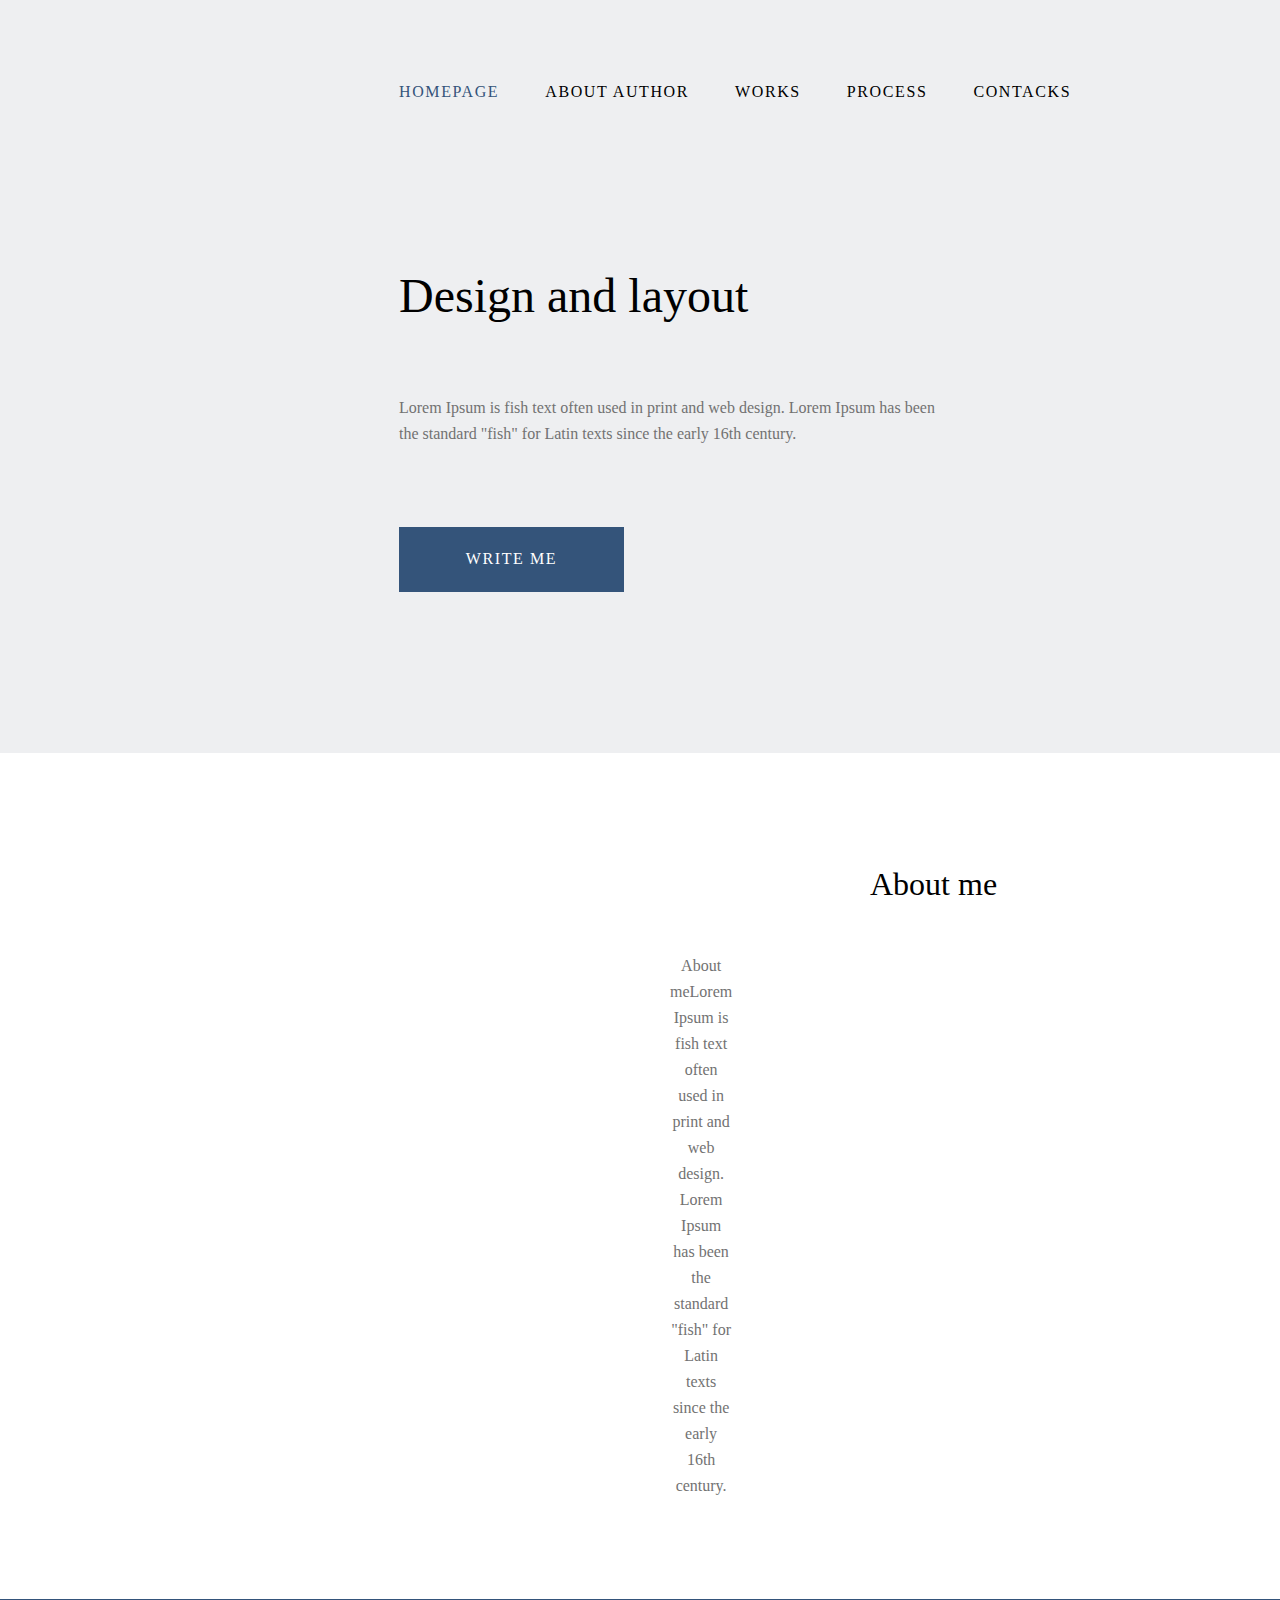
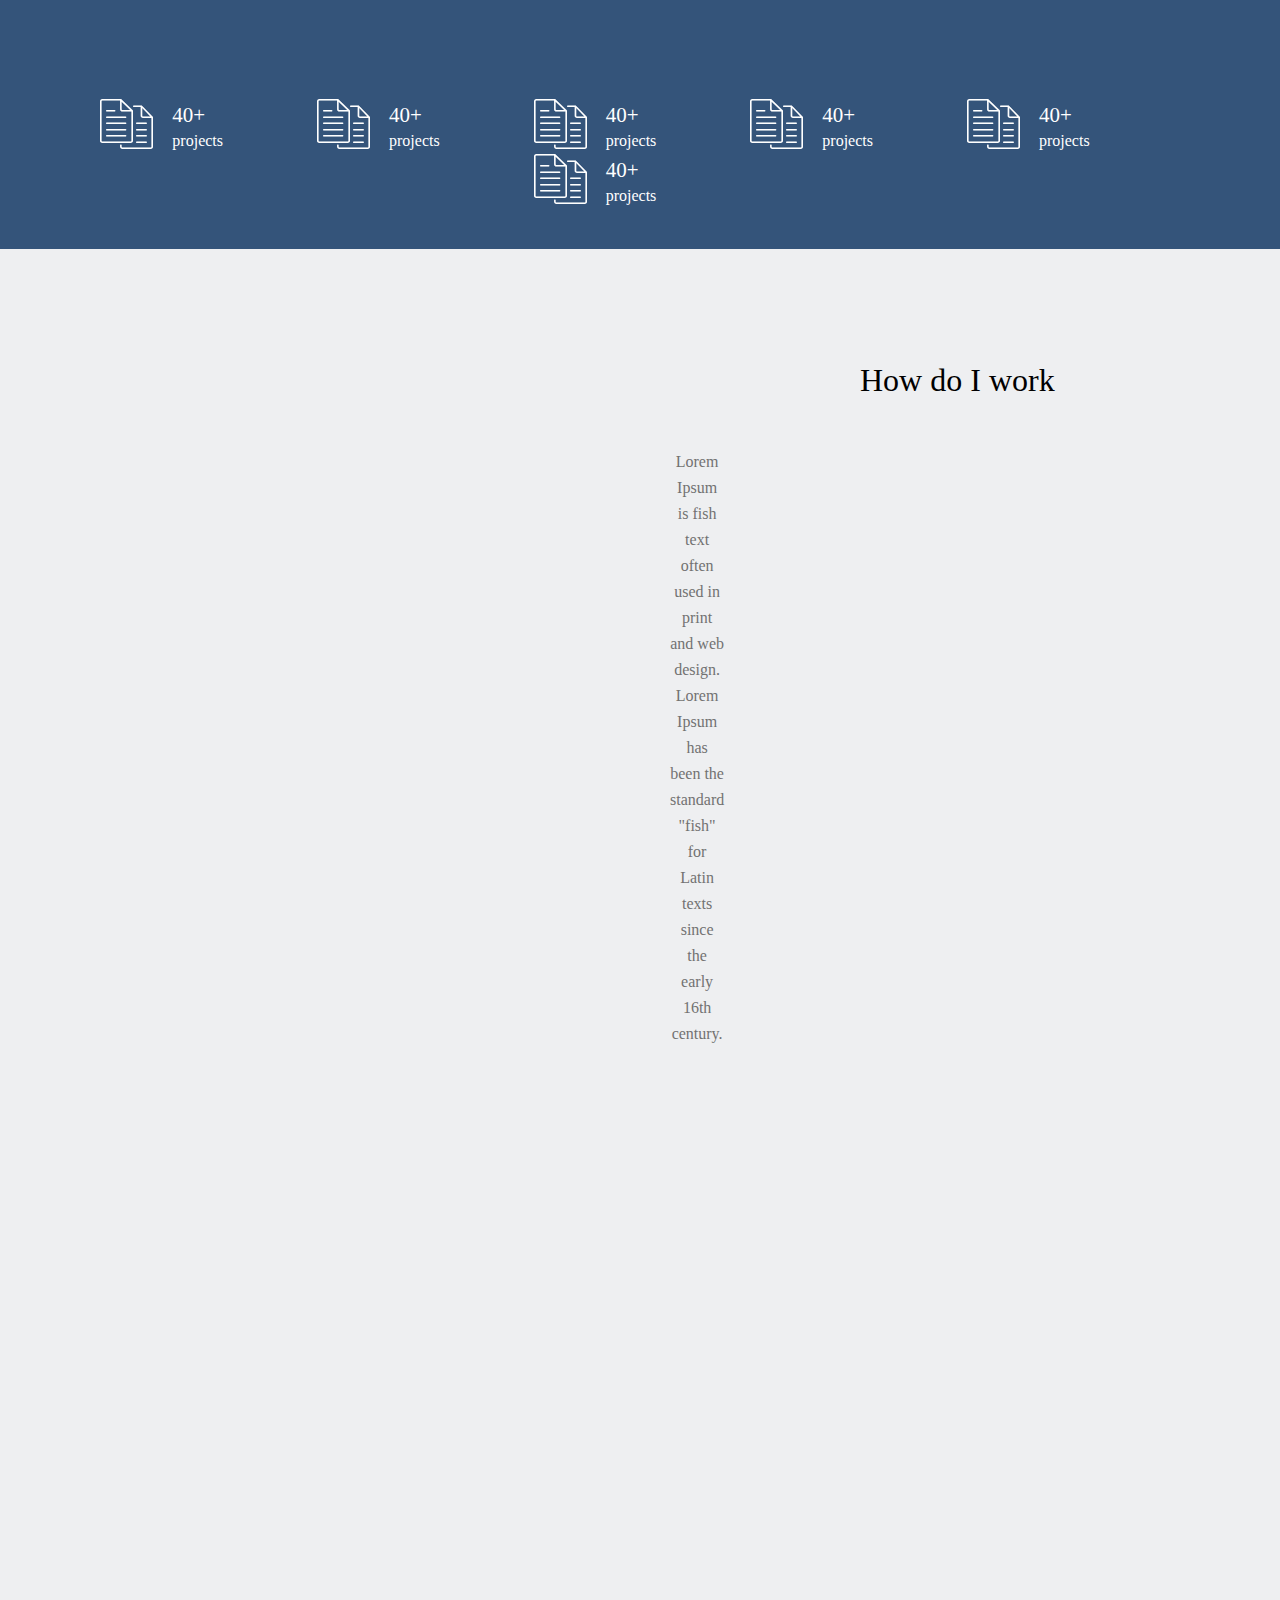
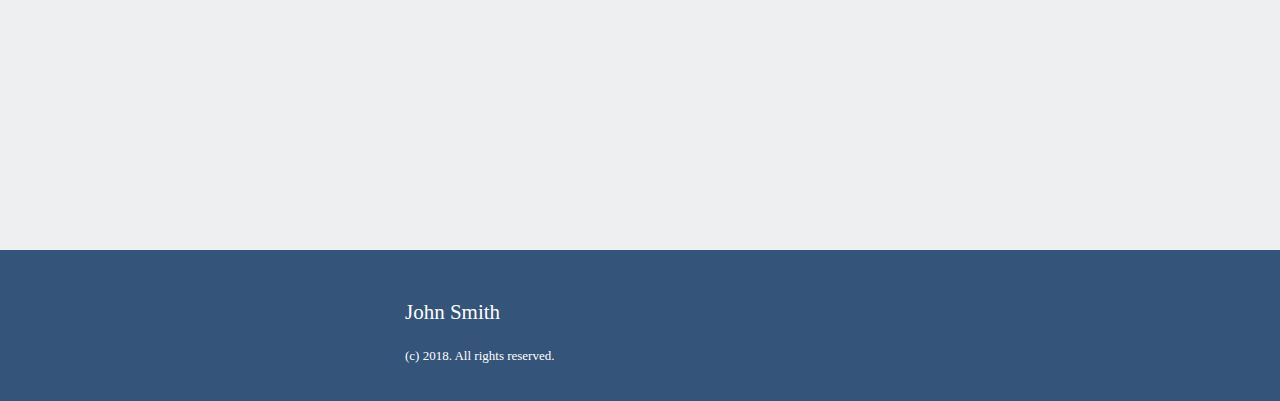
<file: index.html>
<!DOCTYPE html>
<html lang="en">
  <head>
    <meta charset="UTF-8" />
    <meta http-equiv="X-UA-Compatible" content="IE=edge" />
    <meta name="viewport" content="width=device-width, initial-scale=1.0" />
    <title>Document</title>
    <link rel="stylesheet" href="./css/reset.css" />
    <link rel="stylesheet" href="./css/normalize.css" />
    <link rel="stylesheet" href="./css/icon.css" />
    <link rel="stylesheet" href="./css/style.css" />
  </head>
  <body>
    <header>
      <div>
        <nav>
          <ul>
            <li><a class="fist-a" href="">HOMEPAGE</a></li>
            <li><a href="">ABOUT AUTHOR</a></li>
            <li><a href="">WORKS</a></li>
            <li><a href="">PROCESS</a></li>
            <li><a href="">CONTACKS</a></li>
          </ul>
        </nav>
      </div>
    </header>
    <main>
      <div class="container">
        <div class="container-1">
          <h1>Design and layout</h1>
          <span
            >Lorem Ipsum is fish text often used in print and web design. Lorem
            Ipsum has been the standard "fish" for Latin texts since the early
            16th century.</span
          >
          <a class="write-me" href="#">WRITE ME</a>
        </div>
      </div>
      <div class=".container-2">
        <h2>About me</h2>
        <span
          >About meLorem Ipsum is fish text often used in print and web design.
          Lorem Ipsum has been the standard "fish" for Latin texts since the
          early 16th century.</span
        >
      </div>
      <div class="list-item">
        <ul class="list">
          <li>
            <div class="item">
              <span class="icon-documents"></span>
              <div class="item-content">
                <span>40+</span>
                <p>projects</p>
              </div>
            </div>
          </li>
          <li>
            <div class="item">
              <span class="icon-documents"></span>
              <div class="item-content">
                <span>40+</span>
                <p>projects</p>
              </div>
            </div>
          </li>
          <li>
            <div class="item">
              <span class="icon-documents"></span>
              <div class="item-content">
                <span>40+</span>
                <p>projects</p>
              </div>
            </div>
          </li>
          <li>
            <div class="item">
              <span class="icon-documents"></span>
              <div class="item-content">
                <span>40+</span>
                <p>projects</p>
              </div>
            </div>
          </li>
          <li>
            <div class="item">
              <span class="icon-documents"></span>
              <div class="item-content">
                <span>40+</span>
                <p>projects</p>
              </div>
            </div>
          </li>
          <li>
            <div class="item">
              <span class="icon-documents"></span>
              <div class="item-content">
                <span>40+</span>
                <p>projects</p>
              </div>
            </div>
          </li>
        </ul>
      </div>
      <div class="container-3">
        <h2>How do I work</h2>
        <span
          >Lorem Ipsum is fish text often used in print and web design. Lorem
          Ipsum has been the standard "fish" for Latin texts since the early
          16th century.</span
        >
      </div>
      <div class="container-4">
        <iframe
          class="video"
          width="1100"
          height="600"
          src="https://www.youtube-nocookie.com/embed/E-NJs8-29yw"
          title="YouTube video player"
          frameborder="0"
          allow="accelerometer; autoplay; clipboard-write; encrypted-media; gyroscope; picture-in-picture; web-share"
          allowfullscreen
        ></iframe>
      </div>
    </main>
    <footer class="footer">
      <cite>John Smith</cite>
      <p>(c) 2018. All rights reserved.</p>
    </footer>
  </body>
</html>
</file>
<file: css/icon.css>
@font-face {
  font-family: 'icomoon';
  src:  url('../fonts/icomoon.eot?vinfq6');
  src:  url('../fonts/icomoon.eot?vinfq6#iefix') format('embedded-opentype'),
    url('../fonts/icomoon.ttf?vinfq6') format('truetype'),
    url('../fonts/icomoon.woff?vinfq6') format('woff'),
    url('../fonts/icomoon.svg?vinfq6#icomoon') format('svg');
  font-weight: normal;
  font-style: normal;
  font-display: block;
}

[class^="icon-"], [class*=" icon-"] {
  /* use !important to prevent issues with browser extensions that change fonts */
  font-family: 'icomoon' !important;
  speak: never;
  font-style: normal;
  font-weight: normal;
  font-variant: normal;
  text-transform: none;
  line-height: 1;

  /* Better Font Rendering =========== */
  -webkit-font-smoothing: antialiased;
  -moz-osx-font-smoothing: grayscale;
}

.icon-documents:before {
  content: "\e900";
}
</file>
<file: css/style.css>
* {
  box-sizing: border-box;
  font-family: 'Roboto', -apple-system, BlinkMacSystemFont, Segoe UI, Roboto;
}

body {
  max-width: 1920px;
}

header {
  display: inline-block;
  background-color: #EEEFF1;
  width: 100%;
  height: auto;
  margin-bottom: 0;
}

nav {
  margin-top: 79px;
  margin-left: 399px;

}

ul {
padding: 0;
margin: 0;
}

li {
list-style: none;
display: inline-block;
}

.fist-a {
  color: #34547A;
}

a {
  text-decoration: none;
  color: black;
  font-style: normal;
  font-weight: 500;
  font-size: 16px;
  line-height: 26px;
  margin-right: 42px;
  letter-spacing: 0.1em;
  text-transform: uppercase;
}

.container {
  display: inline-block;
  background-color:#EEEFF1;
  width: 100%;
}

.container-1 {
  display: block;
  margin-top: 151px;
  margin-left: 399px;
  margin-right: 970px;
}

h1 {
  display: inline-block;
  width: 541px;
  font-style: normal;
  font-weight: 500;
  font-size: 48px;
  line-height: 79px;
  margin: 0;
}

h1 ~ span {
  display: inline-block;
  width: 540px;
  height: 67px;
  margin-top: 60px;
  margin: 60px auto auto auto;
  font-style: normal;
  font-weight: 400;
  font-size: 16px;
  line-height: 26px;
  color: #727272;
}

h1 ~ a {
  display: inline-block;
  margin-top: 65px;
  margin-bottom: 161px;
  margin-right: auto;
  width: 225px;
  height: 65px;
  background: #34547A;
  text-align: center;
  color: white;
  padding-top: 19px;
  font-style: normal;
  font-weight: 400;
  font-size: 16px;
  line-height: 26px;
  text-align: center;
  letter-spacing: 0.1em;
}

.container-2 {
  display: inline-block;
  width: 100%;
}

h2 {
  display: inline-block;
  margin-top: 112px;
  margin-left: 870px;
  margin-right: auto;
  margin-bottom: 0;
  padding: 0 0 0 0;
  font-style: normal;
  font-weight: 500;
  font-size: 32px;
  line-height: 38px;
  text-align: center;
}

h2 + span {
  display: inline-block;
  margin-top: 50px;
  margin-left: 670px;
  margin-right: 690px;
  margin-bottom: 100px;
  font-style: normal;
  font-weight: 400;
  font-size: 16px;
  line-height: 26px;
  text-align: center;
  color: #727272;
}

.list-item {
  display: inline-block;
  width: 100%;
  background: #34547A;
  height: 250px
}

.icon-documents {
  display: inline-block;
  font-size: 50px;
  color: white;
}

.item-content {
  display: inline-block;
}

.item {
  background: #34547A;
  text-align: left;
}

.item-content > p {
  margin: 0;
}

.list {
  list-style: none;
  margin: 100px 0 0 0;
  padding: 0;
  text-align: center;
}

.list > li {
  display: inline-block;
  color: white;
  margin-right: 90px;
}

.item-content > span {
  margin-left: 15px;
  font-style: normal;
  font-weight: 500;
  font-size: 21px;
  line-height: 25px;
}

.item-content > p {
  margin-left: 15px;
  font-style: normal;
  font-weight: 400;
  font-size: 16px;
  line-height: 26px;
}

.container-3 {
  background: #EEEFF1;
}

.container-3 > h2 {
  display: inline-block;
  margin-top: 112px;
  margin-left: 860px;
  margin-right: auto;
  margin-bottom: 0;
  padding: 0 0 0 0;
  font-style: normal;
  font-weight: 500;
  font-size: 32px;
  line-height: 38px;
  text-align: center;

}

.container-4 {
  background: #EEEFF1;
}

.video {
  margin-left: 405px;
  margin-bottom: 100px;
}

footer {
  display: inline-block;
  width: 100%;
  height: 151px;
  background: #34547A;
  color: white;
  margin-bottom: -10px;
}

cite {
  display: inline-block;
  margin-top: 50px;
  margin-left: 405px;
  font-style: normal;
  font-weight: 500;
  font-size: 21px;
  line-height: 25px;
}

cite + p {
  margin-left: 405px;
  font-style: normal;
  font-weight: 400;
  font-size: 13px;
  line-height: 21px;
  margin-top: 20px;
}
</file>
